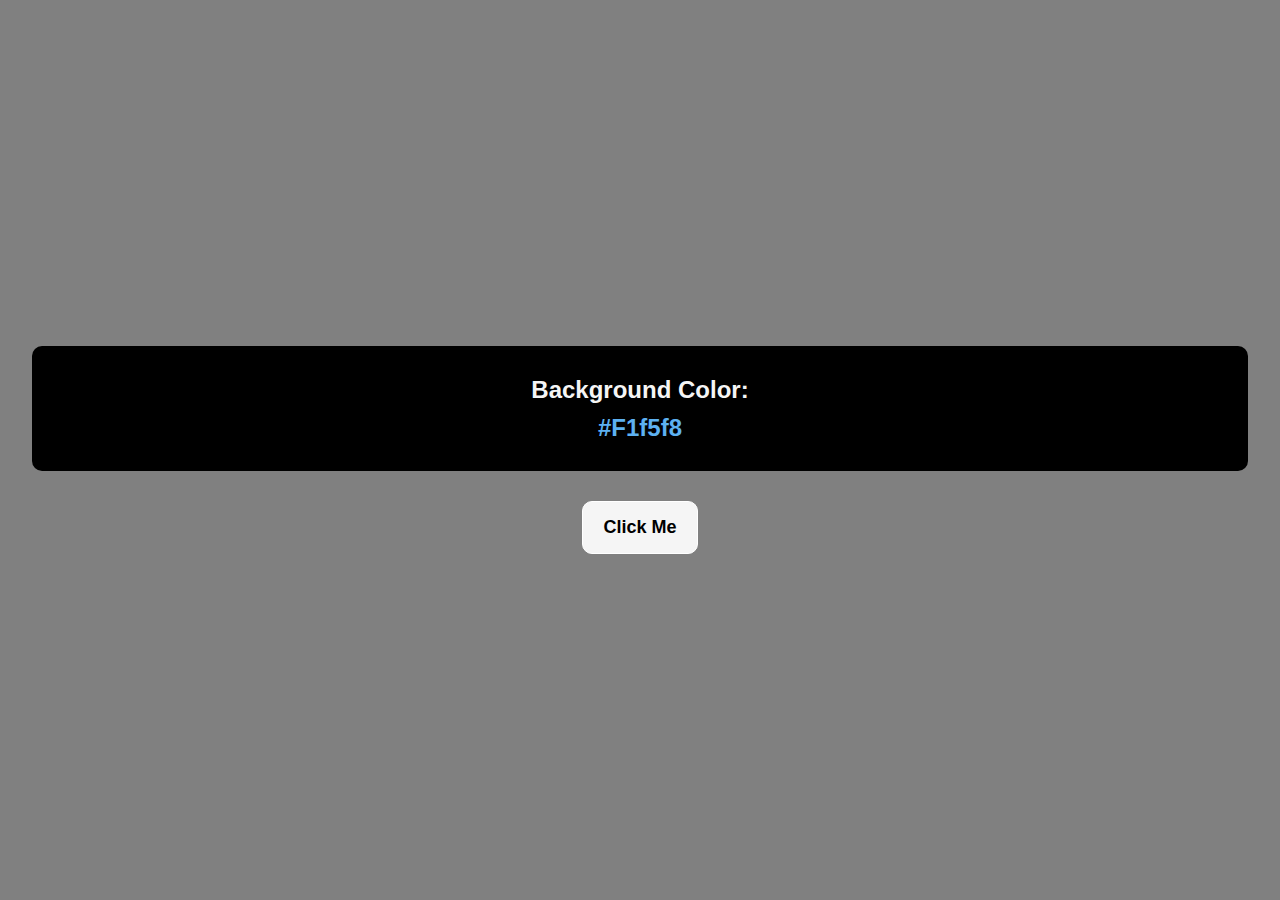
<file: colorFlipper/index.html>
<!DOCTYPE html>
<html lang="en">
<head>
    <meta charset="UTF-8">
    <meta name="viewport" content="width=device-width, initial-scale=1.0">
    <title>Color Flipper</title>
    <link rel="stylesheet" href="style.css">
</head>
<body style="background-color: gray;">

    <div class="container">
        <h2>Background Color:
            <span class="color">
                #F1f5f8
            </span>
        </h2>
        
    </div>
    <button class="btn btn-hero" id="btn" style="cursor: pointer;">
        Click Me
    </button>

    <script>

        // the color change is limited to three colors

        // const colors = ['red', 'blue', 'green'];
        
        // const btn = document.querySelector('.btn');
        // const color = document.querySelector('.color')
        // const body = document.querySelector('body');

        // btn.addEventListener('click', function(){
        //     let randomNo = getARandomNum(); 
        //     body.style.backgroundColor = colors[randomNo]
        //     color.innerText = colors[randomNo]
        // })

        // function getARandomNum(){
        //     return Math.floor(Math.random() * colors.length) 
        // }



        // now we will set the color unlimited random colors when clicked

        const hexColor = [0,1,2,3,4,5,6,7,8,9,'A','B','C','D','E','F'];

        const btn = document.querySelector('.btn');
        const colorText = document.querySelector('.color');
        const body = document.querySelector('body');

        btn.addEventListener('click', function(){
            let hex = '#';
            for(let i = 0; i<6; i++){
                hex += hexColor[getARandomNum()];
            }

            body.style.backgroundColor = hex
            colorText.innerText = hex
        })

        function getARandomNum(){
            return Math.floor(Math.random() * hexColor.length);
        }

    </script>
    
</body>
</html>
</file>
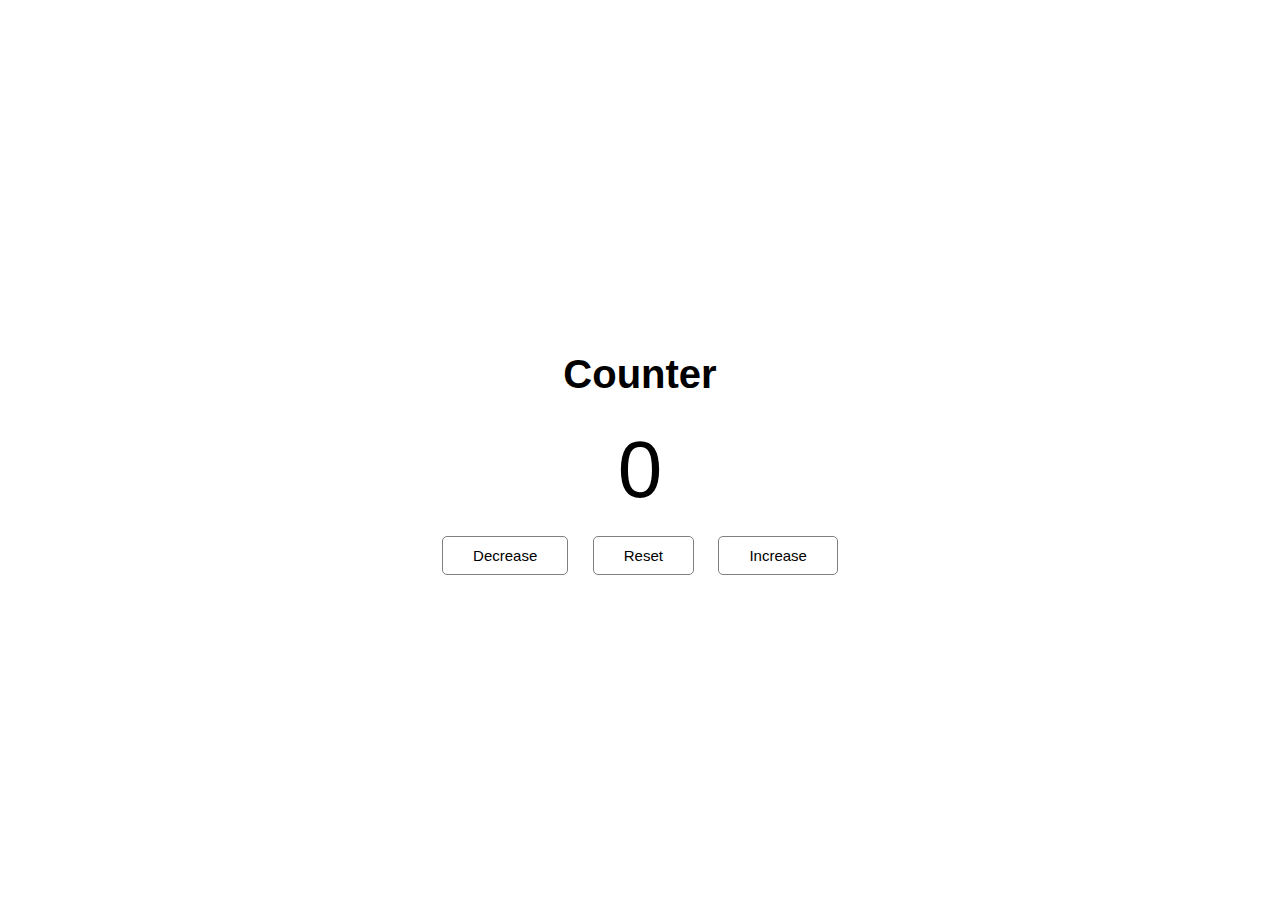
<file: counterApp/index.html>
<!DOCTYPE html>
<html lang="en">
<head>
    <meta charset="UTF-8">
    <meta name="viewport" content="width=device-width, initial-scale=1.0">
    <title>Counter App</title>
    <link rel="stylesheet" href="style.css">
</head>
<body>

    <div class="container">
        <h1>Counter</h1>
        <span id="value">0</span>
        <div class="btn-container">
            <button class="btn decrease">Decrease</button>
            <button class="btn reset">Reset</button>
            <button class="btn increase">Increase</button>
        </div>
    </div>
    

    <script>
        let counter = 0;
        const decreaseBtn = document.querySelector('.decrease');
        const increaseBtn = document.querySelector('.increase');
        const resetBtn = document.querySelector('.reset');
        const value = document.querySelector('#value')


        // increase Value
        increaseBtn.addEventListener('click', function() {
        counter += 1;
        value.innerText = counter
        value.style.color = 'green'
        });

        // reset Value
        resetBtn.addEventListener('click', function() {
        counter = 0;
        value.innerText = counter
        value.style.color = 'black'
        });

        // decrease Value
        decreaseBtn.addEventListener('click', function() {
        counter -= 1;
        value.innerText = counter
        value.style.color = 'red'
        });

    </script>
</body>
</html>
</file>
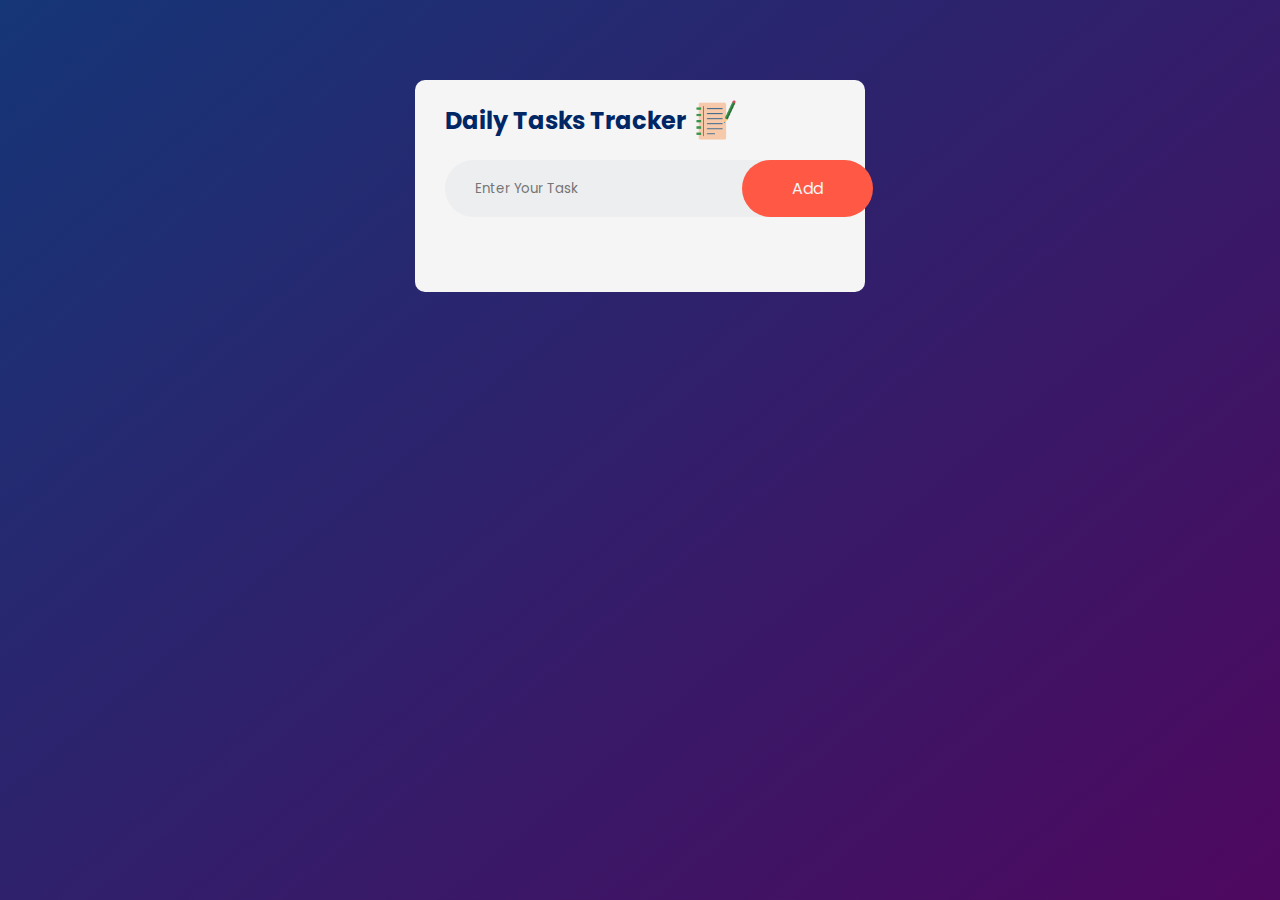
<file: daily-tasks-tracker/index.html>
<!DOCTYPE html>
<html lang="en">
<head>
    <meta charset="UTF-8">
    <meta name="viewport" content="width=device-width, initial-scale=1.0">
    <title>Daily Tasks</title>
    <link rel="stylesheet" href="style.css">


</head>
<body style="background-color: gray;">
    <div class="container">
        <div class="to-do-app">

            <h2> Daily Tasks Tracker <img src="assets/note-icon.png" alt="" width="40px"></h2>

            <div class="row">
                <input type="text" placeholder="Enter Your Task" id="input-box">
                <button>Add</button>
            </div>

            <ul class="container-list">
                <!-- <li class="checked">Task1</li>
                <li>Task2</li>
                <li>Task3</li> -->
            </ul>
        </div>
    </div>

    <script src="app.js"></script>
</body>
</html>
</file>
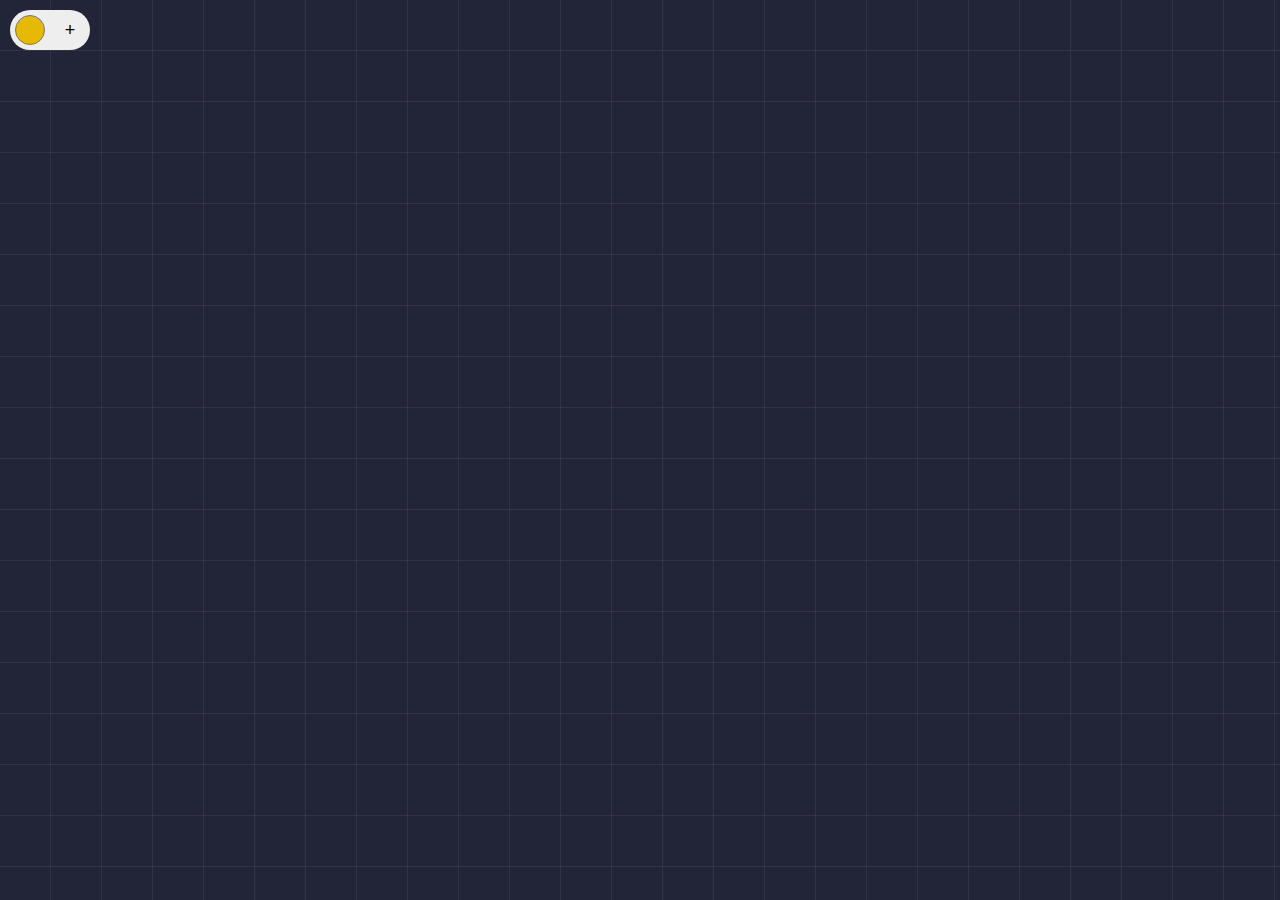
<file: dragAndDropNotesApp/index.html>
<!DOCTYPE html>
<html lang="en">
<head>
    <meta charset="UTF-8">
    <meta name="viewport" content="width=device-width, initial-scale=1.0">
    <title>Notes App</title>
    <link rel="stylesheet" href="style.css">
</head>
<body>
    <main>
        <form action="">
            <input type="color" value="#e6b905" id="color">
            <button type="button" id="createBtn">+</button>
        </form>

        <div id="list">
            
        </div>
    </main>
    


    <script src="app.js"></script>
</body>
</html>
</file>
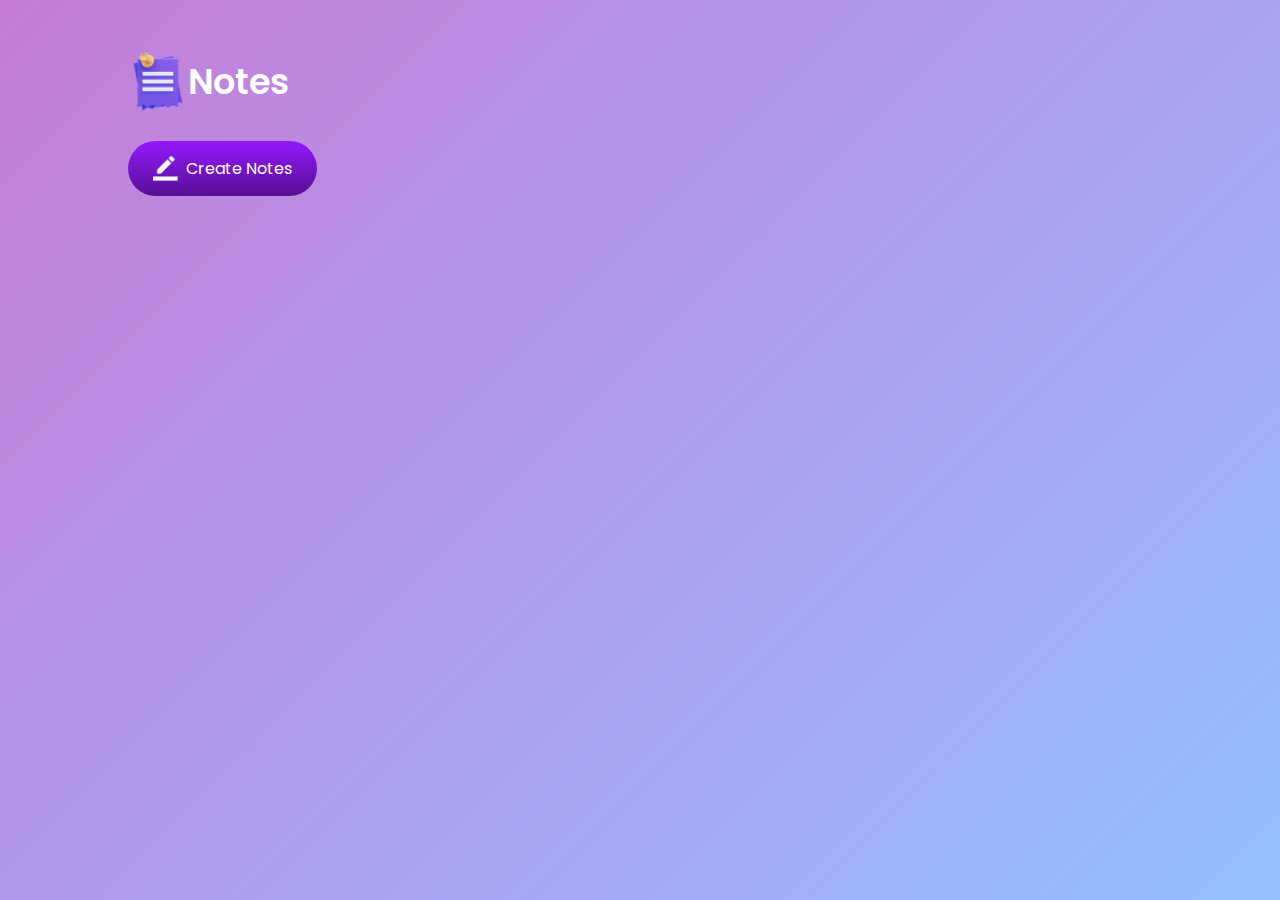
<file: notes-app/index.html>
<!DOCTYPE html>
<html lang="en">
<head>
    <meta charset="UTF-8">
    <meta name="viewport" content="width=device-width, initial-scale=1.0">
    <title>Notes App</title>
    <link rel="stylesheet" href="style.css">
</head>
<body>
    
    <div class="container">
        <h1> <img src="assets/notes.png">Notes</h1>
        <button class="btn"><img src="assets/edit.png">Create Notes</button>

        <div class="notes-container">
        <!-- <p class="userInput" contenteditable="true">
            <img src="assets/delete.png" alt="">
        </p> -->
        </div>
    </div>

    

    <script src="app.js"></script>
</body>
</html>
</file>
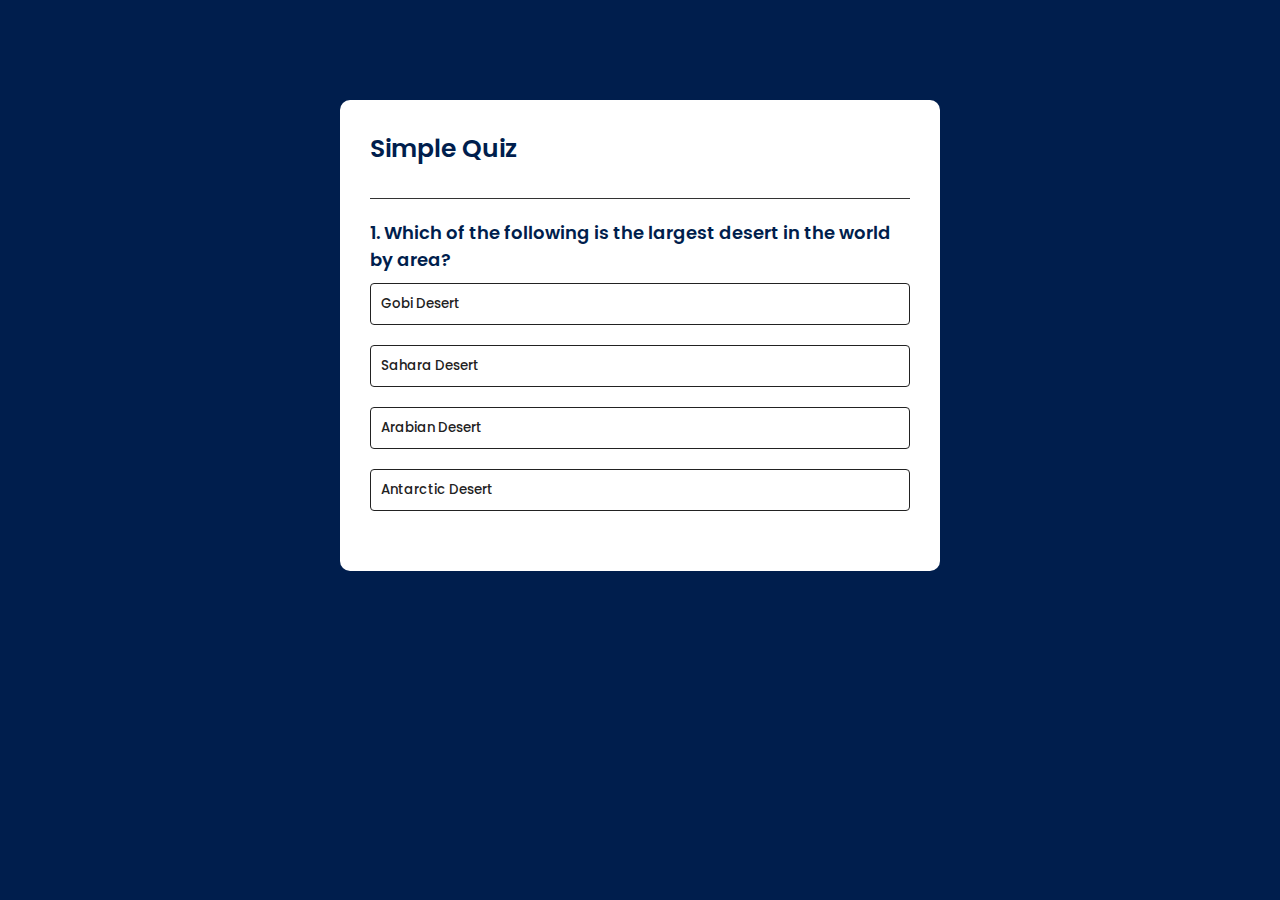
<file: quizApp/index.html>
<!DOCTYPE html>
<html lang="en">
<head>
    <meta charset="UTF-8">
    <meta name="viewport" content="width=device-width, initial-scale=1.0">
    <title>Quiz App</title>
    <link rel="stylesheet" href="style.css">
</head>
<body>
    
    <div class="app">
        <h1>Simple Quiz</h1>
        <div class="quiz">
            <h2 id="question">Question goes here</h2>
            <div id="answer-buttons">
                <button class="btn">Answer 1</button>
                <button class="btn">Answer 2</button>
                <button class="btn">Answer 3</button>
                <button class="btn">Answer 4</button>
            </div>
            <button id="next-btn">Next</button>
        </div>
    </div>
    

    <script src="app.js"></script>
</body>
</html>
</file>
<file: colorFlipper/style.css>
body{
    font-family: Arial, Helvetica, sans-serif; 
    display: flex;
    flex-direction: column;
    justify-content: center;
    align-items: center;
    min-height: 100vh;
    margin: 0;
    gap: 30px;
}

.container{
    display: flex;
    flex-direction: column;
    justify-content: center;
    align-items: center;
    border-radius: 10px;
    padding: 10px 0px 10px 0px;
    width: 95%;
    /* padding: 300px 0 300px 0; */
    background: black;
    color: whitesmoke;
}

.btn{
    padding: 15px 20px 15px 20px;
    background-color: whitesmoke;
    border-radius: 10px;
    border: 1px solid rgb(255, 255, 255);
    font-size: 18px;
    font-weight: bold;
}

.btn:hover{
    background-color: black;
    color: whitesmoke;
    border: none;
}

h2 span{
    margin-top: 10px;
    display: block;
    text-align: center;
    color: #5db1f1;
}
</file>
<file: counterApp/style.css>
body{
    margin: 0;
    padding: 0;
    box-sizing: border-box;
    font-family: Arial, Helvetica, sans-serif;
    height: 100vh;
    display: flex;
    justify-content: center;
    align-items: center;
}

body h1{
    font-size: 40px;
}

.container{
    text-align: center;
}

#value{
    font-size: 80px;
}

.btn-container{
    margin-top: 20px;
}
.btn{
    padding: 10px;
    margin: 0 10px 0 10px;
    cursor: pointer;
    font-size: 15px;
    background-color: transparent;
    border-radius: 5px;
    border: 1px solid gray;
    padding-left: 30px;
    padding-right: 30px;
}

.btn:hover{
    background-color: black;
    color: whitesmoke;
}
</file>
<file: daily-tasks-tracker/style.css>
@import url('https://fonts.googleapis.com/css2?family=Poppins:ital,wght@0,100;0,200;0,300;0,400;0,700;1,200&display=swap');


*{
    margin: 0;
    padding: 0;
    box-sizing: border-box;
    font-family: "Poppins", sans-serif;
}

.container{
    width: 100%;
    height: 100vh;
    background: linear-gradient(140deg, #153677, #4e085f);
    padding: 10px;
}

.to-do-app{
    width: 100%;
    max-width: 450px;   
    margin: 70px auto 40px;
    padding: 20px 30px 50px ;
    background-color: whitesmoke;
    border-radius: 10px;
}

.to-do-app h2{
    display: flex;
    align-items: center;
    margin-bottom: 20px;
    color: #002765;
}

.to-do-app h2 img{
    margin-left: 10px;
}

.row{
    display: flex;
    align-items: center;
    justify-content: space-between;
    background: #edeef0;
    border-radius: 40px;
    padding-left: 20px;
    margin-bottom: 25px;
}

input{
    flex: 1;
    border: none;
    outline: none;
    background: transparent;
    padding: 10px;
}

button{
    border: none;
    outline: none;
    padding: 16px 50px;
    background: #ff5945;
    border-radius: 40px;
    cursor: pointer;
    color: whitesmoke;
    font-size: 16px;
}

ul li{
    list-style: none;
    font-size: 17px;
    padding: 12px 8px 5px 50px;
    user-select: none;
    cursor: pointer;
    position: relative  ;
}

ul li::before{
    content: '';
    position: absolute;
    height: 25px;
    width: 25px;
    border-radius: 50%;
    background-image: url(assets/unchecke-cricle-removebg.png);
    background-size: cover;
    background-position: center;
    left: 8px;
}
/* 
ul li::after{
    content: '';
    position: absolute;
    height: 25px;
    width: 25px;
    border-radius: 50%;
    background-image: url(assets/close-icon.png);
    background-size: cover;
    background-position: center;
    left: 90%; */
    /* opacity: 0.5; */
/* } */

span{
  position: absolute;
  right: 10px;
  font-size: 20px;
  top: 15px;
  text-align: center;
  color: #555;
  margin-top: 3px;
  line-height: 1;
  padding: 0 5px;
}

span:hover{
    color: black;
    background-color: rgb(186, 186, 186);
    border-radius: 10%;
    padding: 0 5px;
}



ul li.checked{
    color: #aba8a8;
    text-decoration: line-through;
}

ul li.checked::before{
    background-image: url(assets/checked-icon.png);
}
</file>
<file: dragAndDropNotesApp/style.css>
body{
    background-color: #222438;
    margin: 0;
    font-family: Arial, Helvetica, sans-serif;
}

main{
    width: 100vw;
    height: 100vh;
    overflow: hidden;
    background-image: 
    repeating-linear-gradient(
        to right,
        transparent 0 50px,
        #fff1 50px 51px
    ),
    repeating-linear-gradient(
        to bottom,
        transparent 0 50px,
        #fff1 50px 51px
    );
    position: relative;
}

form{
    background-color: #eee;
    width: max-content;
    padding: 5px;
    margin: 10px;
    border-radius: 24px;
    display: flex;
    gap: 10px;
}

form input, button{
    width: 30px;
    height: 30px;
    padding: 0;
    border: none;
    background-color: transparent;
    font-size: large;
    cursor: pointer;
}

form input::-webkit-color-swatch-wrapper{
    padding: 0;
}

form input::-webkit-color-swatch{
    border-radius: 50%;
}

#list textarea{
    all: unset;
    color: #d6d6d6
}

#list .note{
    background-color: #333;
    width: max-content;
    border-top: 30px solid #e6b905;
    border-radius: 10px;
    box-shadow: 0 20px 50px #0004;
    padding: 10px;
    position: absolute;
    top: 60px;
    left: 50px;
}


#list .note span{
    position: absolute;
    bottom: 100%;
    right: 0;
    height: 28px;
    font-family: cursive;
    font-size: large;
    padding-right: 10px;
} 

.close{
    cursor: pointer;
}
</file>
<file: notes-app/style.css>
@import url('https://fonts.googleapis.com/css2?family=Poppins:ital,wght@0,100;0,200;0,300;0,400;0,500;0,600;0,700;0,800;0,900;1,100;1,200;1,300;1,400;1,500;1,600;1,700;1,800;1,900&display=swap');

*{
    margin: 0;
    padding: 0;
    box-sizing: border-box;
    font-family: 'Poppins', sans-serif;
}

.container{
    width: 100%;
    min-height: 100vh;
    background: linear-gradient(135deg, #c57cd8, #95c0ff);
    padding-top: 4%;
    padding-left: 10%;
    color: #fff;
}

.container h1{
    display: flex;
    align-items: center;
    font-size: 35px;
    font-weight: 600;
}

.container h1 img{
    width: 60px;
}

.container button img{
    width: 25px;
    margin-right: 8px;
}

.container button{
    display: flex;
    align-items: center;
    background: linear-gradient(#9418fd, #571094);
    color: white;
    font-size: 16px;
    outline: none;
    border: none;
    border-radius: 40px;
    padding: 15px 25px;
    margin: 30px 0px 20px;
    cursor: pointer;
}

.userInput{
    position: relative;
    width: 100%;
    max-width: 500px;
    min-height: 150px;
    background-color: #fff;
    color: #333;
    padding: 20px;
    margin-right: 20px 0;
    outline: none;
    border-radius: 5px;
    margin-bottom: 10px;
}

.userInput img{
    position: absolute;
    width: 25px;
    bottom: 10px;
    right: 10px;
    opacity: 0.5;
    cursor: pointer;
    transition: 0.2s;
}

.userInput img:hover{
    opacity: 1;
}
</file>
<file: quizApp/style.css>
@import url('https://fonts.googleapis.com/css2?family=Poppins:ital,wght@0,100;0,200;0,300;0,400;0,500;0,700;1,100&display=swap');

*{
    margin: 0;
    padding: 0;
    box-sizing: border-box;
    font-family: 'Poppins', sans-serif;
}

body{
    background: #001e4d;
}

.app{
    background: #fff;
    width: 90%;
    max-width: 600px;
    margin: 100px auto 0;
    border-radius: 10px;
    padding: 30px;
}

.app h1{
    font-size: 25px;
    color: #001e4d;
    font-weight: 600;
    border-bottom: 1px solid #333;
    padding-bottom: 30px;
}

.quiz{
    padding: 20px 0;
}

.quiz h2{
    font-size: 18px;
    color: #001e4d;
    font-weight: 600;
}

.btn{
    background: #fff;
    color: #222;
    font-weight: 500;
    width: 100%;
    border: 1px solid #222;
    padding: 10px;
    margin: 10px 0;
    text-align: left;
    border-radius: 4px;
    cursor: pointer;
    transition: all 0.3s;
}

.btn:hover{
    background: #222;
    color: #fff;
}

#next-btn{
    display: none;
    background: #001e4d;
    color: whitesmoke;
    font-weight: 500;
    width: 150px;
    border: 0;
    padding: 10px;
    margin: 20px auto 0;
    border-radius: 4px;
    cursor: pointer;
}

.correct{
    background-color: #9aeabc;
}

.incorrect{
    background-color: #ff9393;
}
</file>
